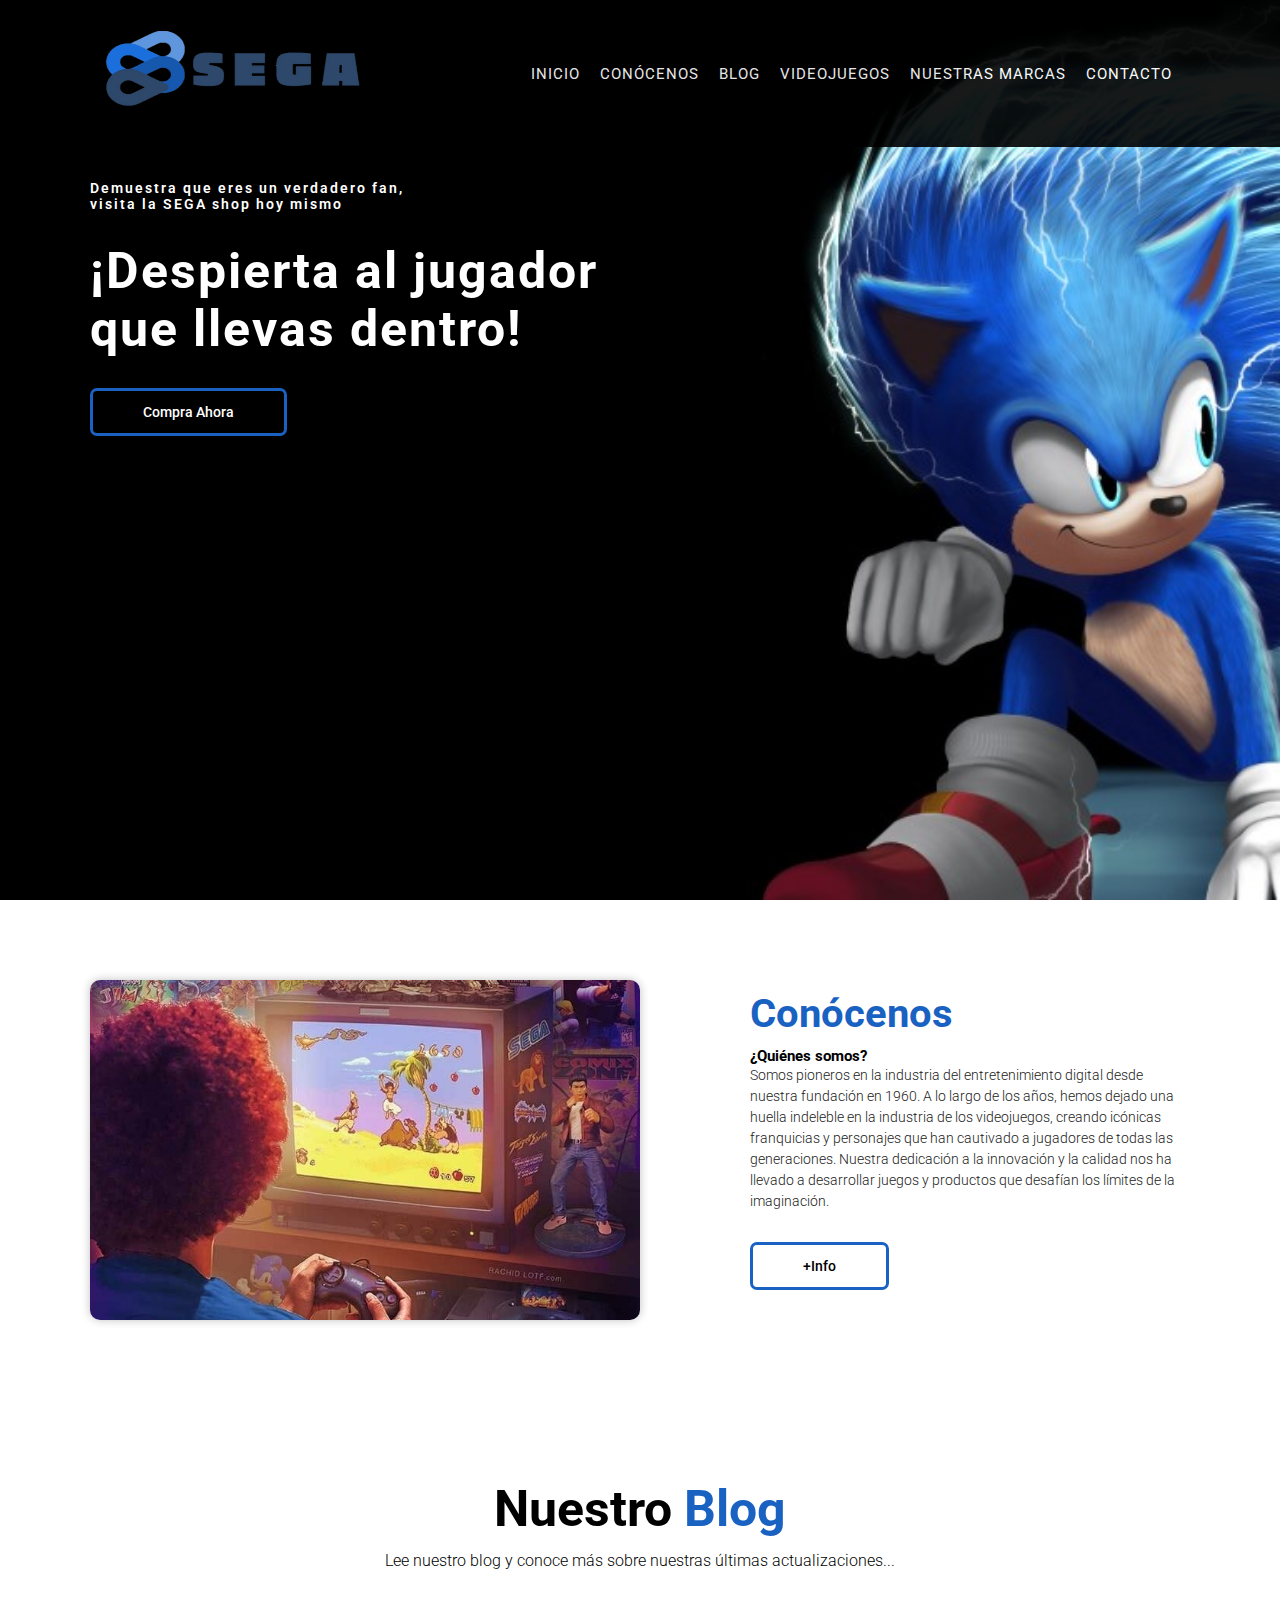
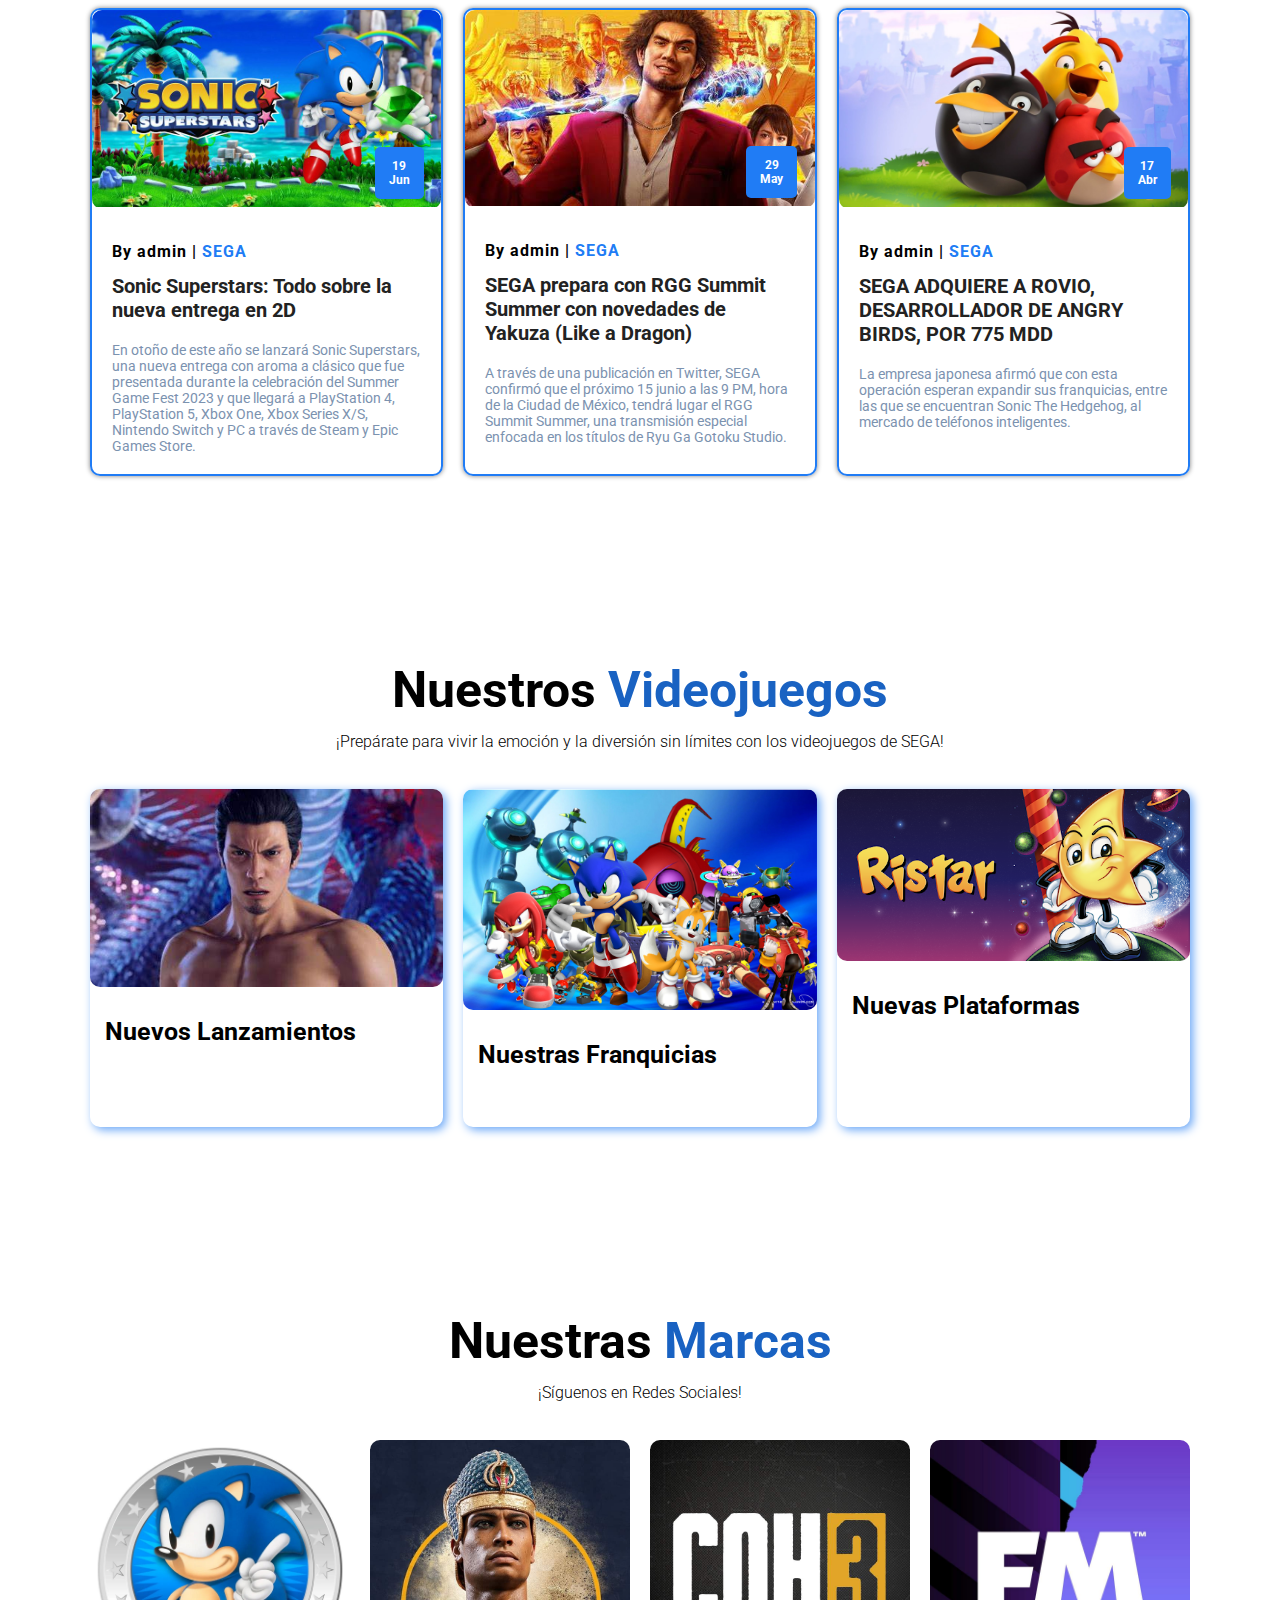
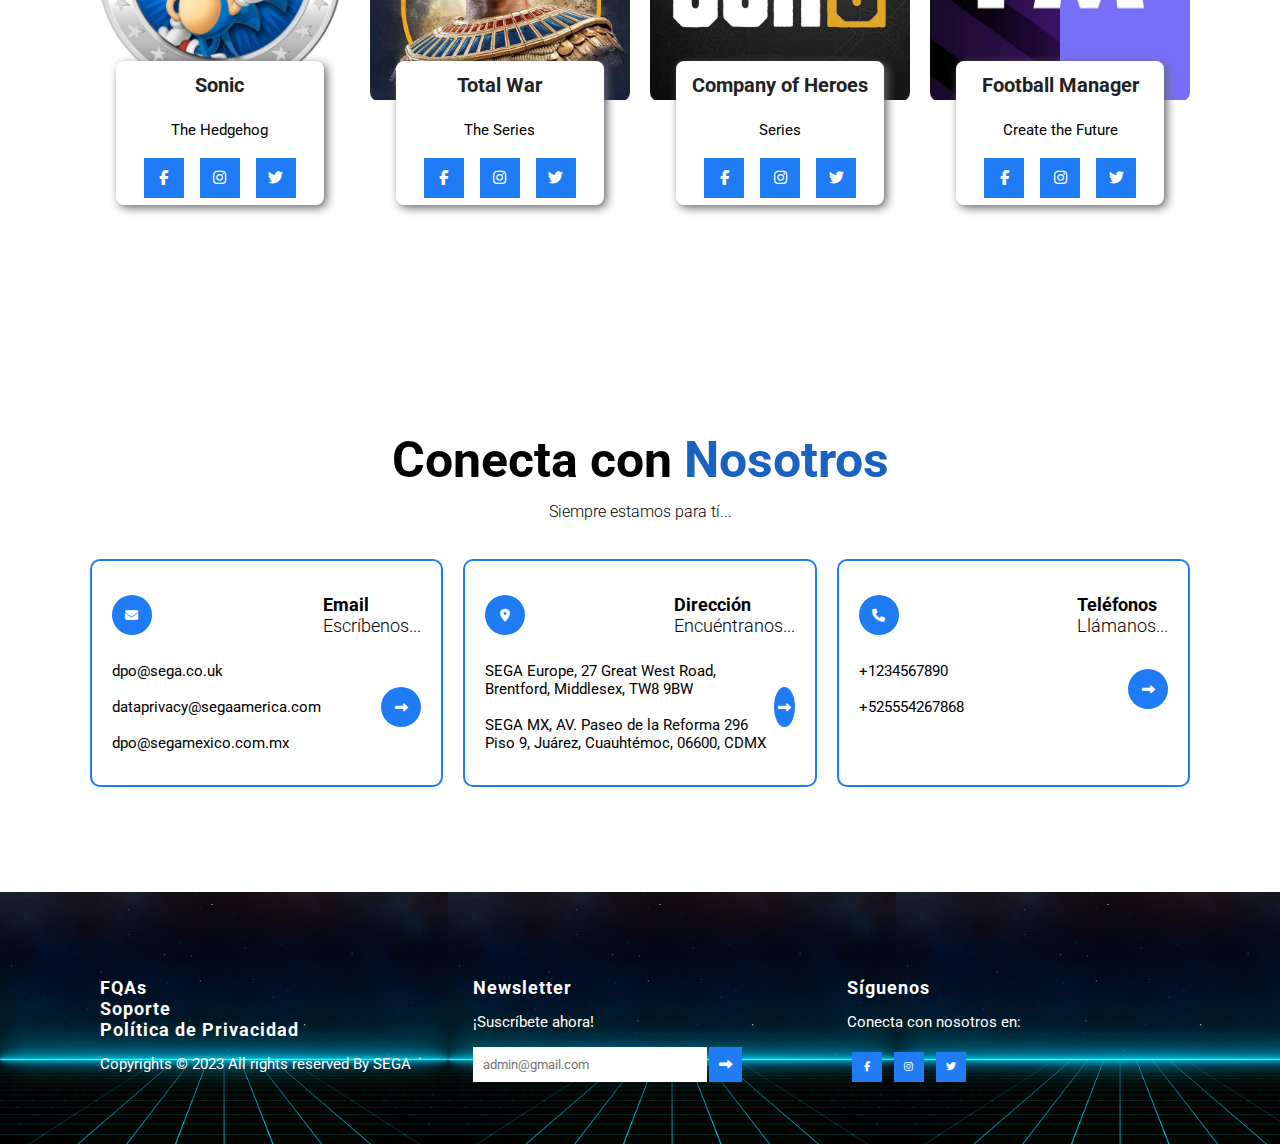
<file: index.html>
<!DOCTYPE html>
<html lang="en">

<head>
    <meta charset="UTF-8">
    <meta http-equiv="X-UA-Compatible" content="IE=edge">
    <meta name="viewport" content="width=device-width, initial-scale=1.0">
    <title>SEGA</title>
    <!-- Custom css -->
    <link rel="stylesheet" href="style.css">
    <!-- Font Awesome Cdn -->
    <link rel="stylesheet" href="https://cdnjs.cloudflare.com/ajax/libs/font-awesome/6.2.1/css/all.min.css" />
</head>

<body>
    <!-- Header Section -->
    <div class="header" id="home">
        <nav id="navbar" style="background-color: black; opacity: calc(0.9);">
             <a href="#home" class="logo"> <img src="img/sega1.png" alt="" width="300" height="100"></a>
            <div class="links" id="nav" >
                <a href="#home">Inicio</a>
                <a href="#about">Conócenos</a>
                <a href="#blog">Blog</a>
                <a href="#service">Videojuegos</a>
                <a href="#team">Nuestras Marcas</a>
                <a href="#contact">Contacto</a>
            </div>
            <div class="fas fa-bars" id="menu-btn" onclick="openmenu()"></div>
            <div class="fa-solid fa-xmark" id="close" onclick="closemenu()"></div>
        </nav>
        <div class="content">
            <h3>Demuestra que eres un verdadero fan, <br> visita la SEGA shop hoy mismo </h3>
            <h1>¡Despierta al jugador<br> que llevas dentro!</h1>
            <button class="btn"><a href="https://shop.sega.com/" style="color: white;"> Compra Ahora</a> </button>
        </div>
    </div>
    <!-- Header Section End -->

    <!-- About Section -->
    <section class="about" id="about">
        <div class="container">
            <div class="image">

            </div>
            <div class="about-content">
                <h1>Conócenos</h1>
                <h2>¿Quiénes somos?</h2>
                <p>Somos pioneros en la industria del entretenimiento digital desde nuestra fundación en 1960. 
                    A lo largo de los años, hemos dejado una huella indeleble en la industria de los videojuegos, 
                    creando icónicas franquicias y personajes que han cautivado a jugadores de todas las generaciones.
                    Nuestra dedicación a la innovación y la calidad nos ha llevado a desarrollar juegos y productos que 
                    desafían los límites de la imaginación. </p>
                <button class="btn" style="color: black;"> <a href="about.html" style="color: black;"> +Info</a></button>

            </div>
        </div>
    </section>
    <!-- About Section End-->

    <!-- Blog Section -->
    <section class="blog" id="blog">
        <h1 class="heading">Nuestro <span>Blog</span></h1>
        <p class="heading-description">Lee nuestro blog y conoce más sobre nuestras últimas actualizaciones...</p>
        <div class="container">
            <div class="post">
                <div class="blog-img">
                    <img src="img/post1.jpg" alt="">
                    <span>19 <br> Jun </span>
                </div>
                <div class="blog-content">
                    <h3>By admin |<span> SEGA</span></h3>
                    <h1>Sonic Superstars: Todo sobre la nueva entrega en 2D</h1>
                    <p>En otoño de este año se lanzará Sonic Superstars, una nueva entrega con aroma a clásico que fue presentada durante la celebración del Summer Game Fest 2023 y que llegará a PlayStation 4, PlayStation 5, Xbox One, Xbox Series X/S, Nintendo Switch y PC a través de Steam y Epic Games Store.</p>
                </div>
            </div>
            <div class="post">
                <div class="blog-img">
                    <img src="img/post2.jpg" alt="">
                    <span>29 <br> May </span>
                </div>
                <div class="blog-content">
                    <h3>By admin |<span> SEGA</span></h3>
                    <h1>SEGA prepara con RGG Summit Summer con novedades de Yakuza (Like a Dragon)</h1>
                    <p>A través de una publicación en Twitter, SEGA confirmó que el próximo 15 junio a las 9 PM, hora de la Ciudad de México, tendrá lugar el RGG Summit Summer, una transmisión especial enfocada en los títulos de Ryu Ga Gotoku Studio.</p>
                </div>
            </div>
            <div class="post">
                <div class="blog-img">
                    <img src="img/post3.jpg" alt="">
                    <span>17 <br> Abr </span>
                </div>
                <div class="blog-content">
                    <h3>By admin |<span> SEGA</span></h3>
                    <h1>SEGA ADQUIERE A ROVIO, DESARROLLADOR DE ANGRY BIRDS, POR 775 MDD</h1>
                    <p>La empresa japonesa afirmó que con esta operación esperan expandir sus franquicias, entre las que se encuentran Sonic The Hedgehog, al mercado de teléfonos inteligentes.</p>
                </div>
            </div>
        </div>
    </section>
    <!-- Blog Section End-->
    <!-- Service Section -->
    <section class="service" id="service">
        <h1 class="heading">Nuestros <span>Videojuegos</span></h1>
        <p class="heading-description">¡Prepárate para vivir la emoción y la diversión sin límites con los videojuegos de SEGA!</p>
        <div class="container">
            <div class="service-box">
                <a href="lanzamientos.html" style="color: black;"><div class="service-img">
                    <img src="img/nuevoslan.jpg" alt="">
                </div>
                <div class="service-content">
                    <h3>Nuevos Lanzamientos</h3>
                    
                </div></a>
            </div>
            <div class="service-box">
                <a href="franquicias.html" style="color: black;"><div class="service-img">
                    <img src="img/franq.jpg" alt="">
                </div>
                <div class="service-content">
                    <h3>Nuestras Franquicias</h3>
                    
                </div></a>
            </div>
            <div class="service-box">
                <a href="plataformas.html" style="color: black;"><div class="service-img">
                    <img src="img/nuevasplat.png" alt="">
                </div>
                <div class="service-content">
                    <h3>Nuevas Plataformas</h3>
                    
                </div></a>
            </div>
            
        </div>
    </section>
    <!-- Service Section End -->



    <!-- Team Section -->

    <section class="team" id="team">
        <h1 class="heading"> Nuestras <span>Marcas</span></h1>
        <p class="heading-description"> ¡Síguenos en Redes Sociales!</p>
        <div class="container">
            <div class="team-box">
                <div class="team-img">
                    <img src="img/sonic.jpg" alt="">
                </div>
                <div class="team-content">
                    <h3>Sonic</h3>
                    <p>The Hedgehog</p>
                    <div class="social">
                        <a href="https://www.facebook.com/Sonic/?mibextid=ZbWKwL"><i class="fa-brands fa-facebook-f"></i></a>
                        <a href="https://instagram.com/sonicthehedgehog?igshid=MzRlODBiNWFlZA=="><i class="fa-brands fa-instagram"></i></a>
                        <a href="https://twitter.com/sonic_hedgehog?t=po4NUPc08AHSq64LmVMCkQ&s=09"><i class="fa-brands fa-twitter"></i></a>
                    </div>
                </div>
            </div>
            <div class="team-box">
                <div class="team-img">
                    <img src="img/total.jpg" alt="">
                </div>
                <div class="team-content">
                    <h3>Total War</h3>
                    <p>The Series</p>
                    <div class="social">
                        <a href="https://www.facebook.com/TotalWar?mibextid=ZbWKwL"><i class="fa-brands fa-facebook-f"></i></a>
                        <a href="https://instagram.com/totalwar?igshid=MzRlODBiNWFlZA=="><i class="fa-brands fa-instagram"></i></a>
                        <a href="https://twitter.com/totalwar?t=tcgBK2Ie68QmaI1EZLv0dg&s=09"><i class="fa-brands fa-twitter"></i></a>
                    </div>
                </div>
            </div>
            <div class="team-box">
                <div class="team-img">
                    <img src="img/company.jpg" alt="">
                </div>
                <div class="team-content">
                    <h3>Company of Heroes</h3>
                    <p>Series</p>
                    <div class="social">
                        <a href="https://www.facebook.com/companyofheroes?mibextid=ZbWKwL"><i class="fa-brands fa-facebook-f"></i></a>
                        <a href="https://instagram.com/companyofheroes?igshid=MzRlODBiNWFlZA=="><i class="fa-brands fa-instagram"></i></a>
                        <a href="https://twitter.com/CompanyOfHeroes?t=QPDjzYPI4_avDxd42eTxaA&s=09"><i class="fa-brands fa-twitter"></i></a>
                    </div>
                </div>
            </div>
            <div class="team-box">
                <div class="team-img">
                    <img src="img/football.jpg" alt="">
                </div>
                <div class="team-content">
                    <h3>Football Manager</h3>
                    <p>Create the Future</p>
                    <div class="social">
                        <a href="https://www.facebook.com/footballmanager?mibextid=ZbWKwL"><i class="fa-brands fa-facebook-f"></i></a>
                        <a href="https://instagram.com/footballmanager?igshid=MzRlODBiNWFlZA=="><i class="fa-brands fa-instagram"></i></a>
                        <a href="https://twitter.com/FootballManager?t=BVrKG6zQOXDz9wdZuq9jEA&s=09"><i class="fa-brands fa-twitter"></i></a>
                    </div>
                </div>
            </div>
        </div>
    </section>
    <!-- Team Section End-->

    <!-- Contact Section  -->
    <section class="contact" id="contact">
        <h1 class="heading">Conecta con <span>Nosotros</span></h1>
        <p class="heading-description">Siempre estamos para tí...</p>
        <div class="container">
            <div class="contact-box">
                <div>
                    <i class="fa-solid fa-envelope"></i>
                    <h2>Email <br> <span>Escríbenos...</span></h2>
                </div>
                <div>
                    <p>dpo@sega.co.uk<br><br>
                    dataprivacy@segaamerica.com<br><br>
                    dpo@segamexico.com.mx</p>
                    <i class="fa-solid fa-right-long"></i>
                </div>
            </div>
            <div class="contact-box">
                <div>
                    <i class="fa-solid fa-location-dot"></i>
                    <h2>Dirección <br> <span>Encuéntranos...</span></h2>
                </div>
                <div>
                    <p>SEGA Europe, 27 Great West Road, Brentford, Middlesex, TW8 9BW <br><br>
                    SEGA MX, AV. Paseo de la Reforma 296 Piso 9, Juárez, Cuauhtémoc, 06600, CDMX</p>
                    <i class="fa-solid fa-right-long"></i>
                </div>
            </div>
            <div class="contact-box">
                <div>
                    <i class="fa-solid fa-phone"></i>
                    <h2>Teléfonos <br> <span>Llámanos...</span></h2>
                </div>
                <div>
                    <p>+1234567890<br><br>
                    +525554267868</p>
                    <i class="fa-solid fa-right-long"></i>
                </div>
            </div>
        </div>
    </section>

    <!-- Contact Section End -->




    <!-- Footer Section -->
    <section class="footer">


        <div class="container">
            <div class="footer-box">
                <h3><a href="https://privacy.sega.com/es/preguntas-frecuentes-y-contacto" style="color: white;">FQAs</a> </h3>
                <h3><a href="https://support.sega.com/hc/en-gb" style="color: white;">Soporte</a> </h3>
                <h3><a href="https://privacy.sega.com/es/politica-de-privacidad-de-sega-europe-limited" style="color: white;">Política de Privacidad</a> </h3>
                <p>Copyrights &copy; 2023 All rights reserved By SEGA</p>

            </div>
            <div class="footer-box">
                <h3>Newsletter</h3>
                <p>¡Suscríbete ahora!</p>
                <form>
                    <input type="email" name="email" placeholder="admin@gmail.com">
                    <button type="submit"><i class="fa-solid fa-right-long"></i></button>
                </form>
            </div>
            <div class="footer-box">
                <h3>Síguenos</h3>
                <p>Conecta con nosotros en:</p>
                <div>
                    <a href="https://www.facebook.com/SEGA?mibextid=ZbWKwL"><i class="fa-brands fa-facebook-f"></i></a>
                    <a href="https://instagram.com/sega?igshid=MzRlODBiNWFlZA=="><i class="fa-brands fa-instagram"></i></a>
                    <a href="https://twitter.com/SEGA?t=4Ne5fxUSOurMR_usuva1FQ&s=09"><i class="fa-brands fa-twitter"></i></a>
                </div>

            </div>
        </div>
    </section>
    <!-- Footer Section End -->

    <script src="script.js"></script>
</body>

</html>
</file>
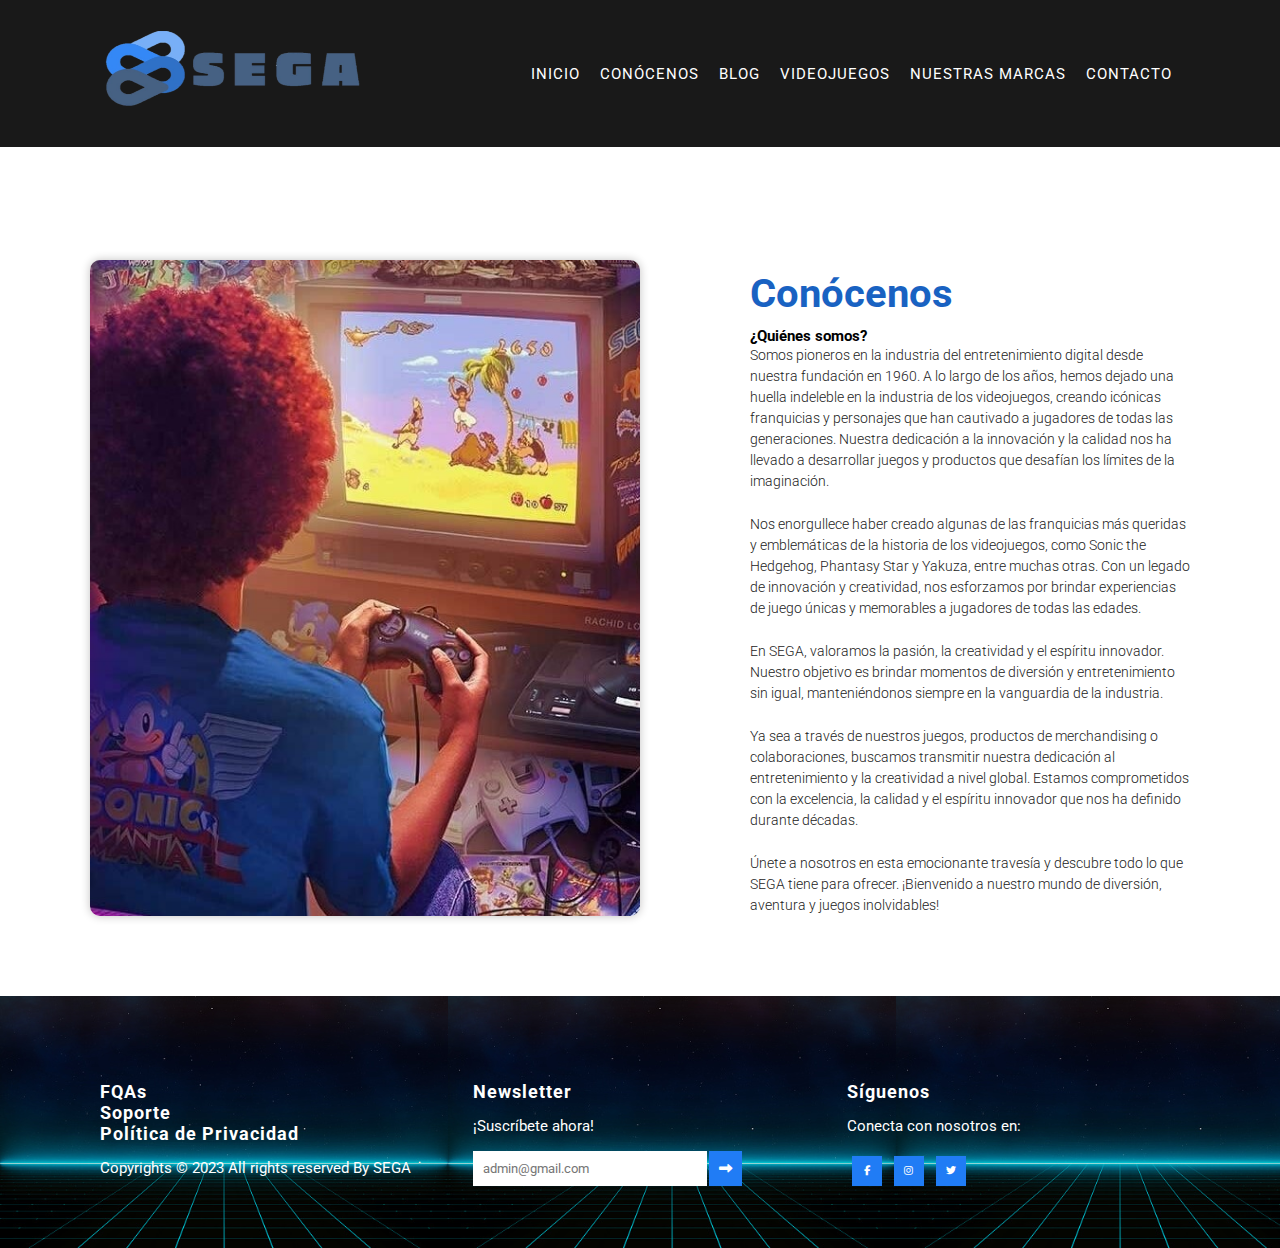
<file: about.html>
<!DOCTYPE html>
<html lang="en">

<head>
    <meta charset="UTF-8">
    <meta http-equiv="X-UA-Compatible" content="IE=edge">
    <meta name="viewport" content="width=device-width, initial-scale=1.0">
    <title>SEGA</title>
    <!-- Custom css -->
    <link rel="stylesheet" href="style.css">
    <!-- Font Awesome Cdn -->
    <link rel="stylesheet" href="https://cdnjs.cloudflare.com/ajax/libs/font-awesome/6.2.1/css/all.min.css" />
</head>

<body>
    <!-- Header Section -->
    <div class="header1" id="home">
        <nav id="navbar" style="background-color: black; opacity: calc(0.9);">
             <a href="index.html" class="logo"> <img src="img/sega1.png" alt="" width="300" height="100"></a>
            <div class="links" id="nav" >
                <a href="index.html">Inicio</a>
                <a href="index.html">Conócenos</a>
                <a href="index.html">Blog</a>
                <a href="index.html">Videojuegos</a>
                <a href="index.html">Nuestras Marcas</a>
                <a href="index.html">Contacto</a>
            </div>
            <div class="fas fa-bars" id="menu-btn" onclick="openmenu()"></div>
            <div class="fa-solid fa-xmark" id="close" onclick="closemenu()"></div>
        </nav>
    </div>
    <!-- Header Section End -->

    <!-- About Section -->
    <section class="about" id="about">
        <div class="container">
            <div class="image">

            </div>
            <div class="about-content">
                <h1>Conócenos</h1>
                <h2>¿Quiénes somos?</h2>
                <p>Somos pioneros en la industria del entretenimiento digital desde nuestra fundación en 1960. 
                    A lo largo de los años, hemos dejado una huella indeleble en la industria de los videojuegos, 
                    creando icónicas franquicias y personajes que han cautivado a jugadores de todas las generaciones.
                    Nuestra dedicación a la innovación y la calidad nos ha llevado a desarrollar juegos y productos que 
                    desafían los límites de la imaginación. </p> <br><br>
                <p>Nos enorgullece haber creado algunas de las franquicias más queridas y emblemáticas de la historia de los videojuegos, como Sonic the Hedgehog, Phantasy Star y Yakuza, entre muchas otras. Con un legado de innovación y creatividad, nos esforzamos por brindar experiencias de juego únicas y memorables a jugadores de todas las edades. </p>
                <br><br><P>En SEGA, valoramos la pasión, la creatividad y el espíritu innovador. Nuestro objetivo es brindar momentos de diversión y entretenimiento sin igual, manteniéndonos siempre en la vanguardia de la industria.</P>
                <br><br><p>Ya sea a través de nuestros juegos, productos de merchandising o colaboraciones, buscamos transmitir nuestra dedicación al entretenimiento y la creatividad a nivel global. Estamos comprometidos con la excelencia, la calidad y el espíritu innovador que nos ha definido durante décadas.</p>
                <br><br><P>Únete a nosotros en esta emocionante travesía y descubre todo lo que SEGA tiene para ofrecer. ¡Bienvenido a nuestro mundo de diversión, aventura y juegos inolvidables!</P>
            </div>
        </div>
    </section>
    <!-- About Section End-->

   


    <!-- Footer Section -->
    <section class="footer">


        <div class="container">
            <div class="footer-box">
                <h3><a href="https://privacy.sega.com/es/preguntas-frecuentes-y-contacto" style="color: white;">FQAs</a> </h3>
                <h3><a href="https://support.sega.com/hc/en-gb" style="color: white;">Soporte</a> </h3>
                <h3><a href="https://privacy.sega.com/es/politica-de-privacidad-de-sega-europe-limited" style="color: white;">Política de Privacidad</a> </h3>
                <p>Copyrights &copy; 2023 All rights reserved By SEGA</p>

            </div>
            <div class="footer-box">
                <h3>Newsletter</h3>
                <p>¡Suscríbete ahora!</p>
                <form>
                    <input type="email" name="email" placeholder="admin@gmail.com">
                    <button type="submit"><i class="fa-solid fa-right-long"></i></button>
                </form>
            </div>
            <div class="footer-box">
                <h3>Síguenos</h3>
                <p>Conecta con nosotros en:</p>
                <div>
                    <a href="https://www.facebook.com/SEGA?mibextid=ZbWKwL"><i class="fa-brands fa-facebook-f"></i></a>
                    <a href="https://instagram.com/sega?igshid=MzRlODBiNWFlZA=="><i class="fa-brands fa-instagram"></i></a>
                    <a href="https://twitter.com/SEGA?t=4Ne5fxUSOurMR_usuva1FQ&s=09"><i class="fa-brands fa-twitter"></i></a>
                </div>

            </div>
        </div>
    </section>
    <!-- Footer Section End -->

    <script src="script.js"></script>
</body>

</html>
</file>
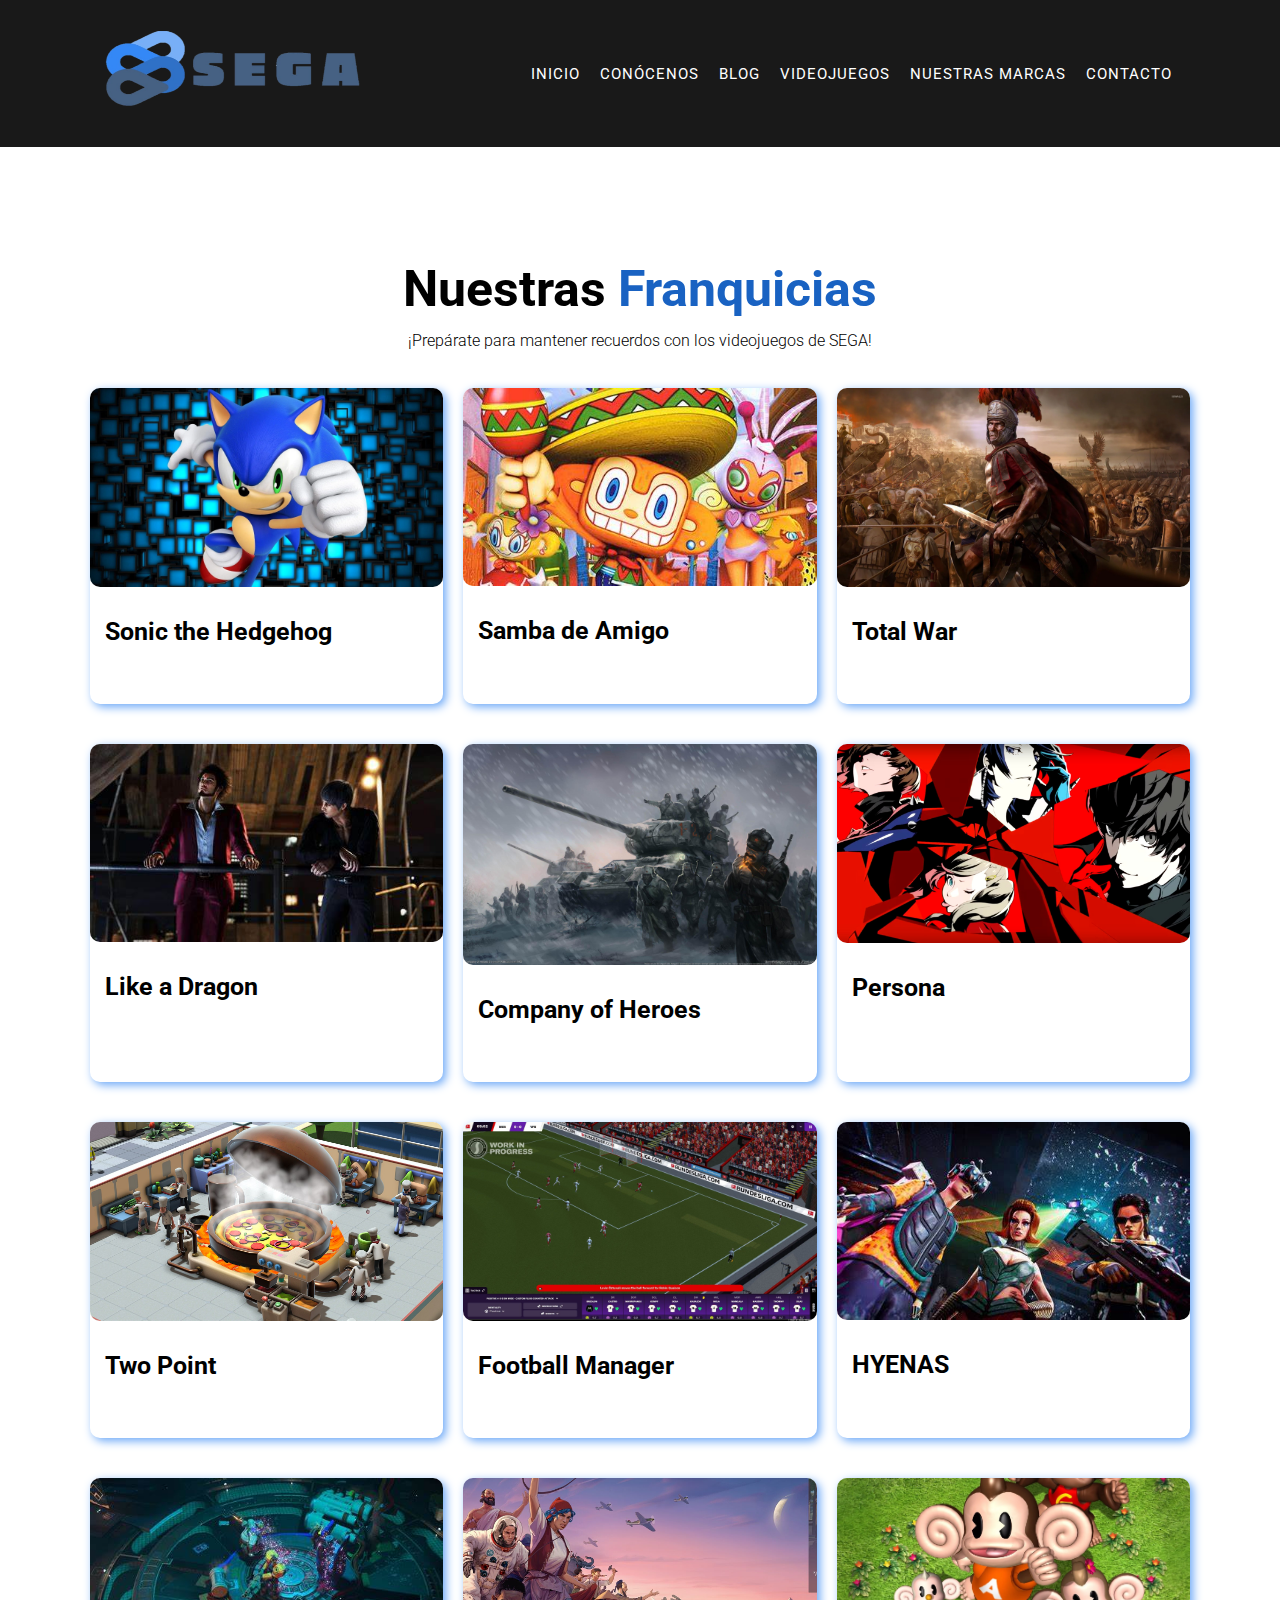
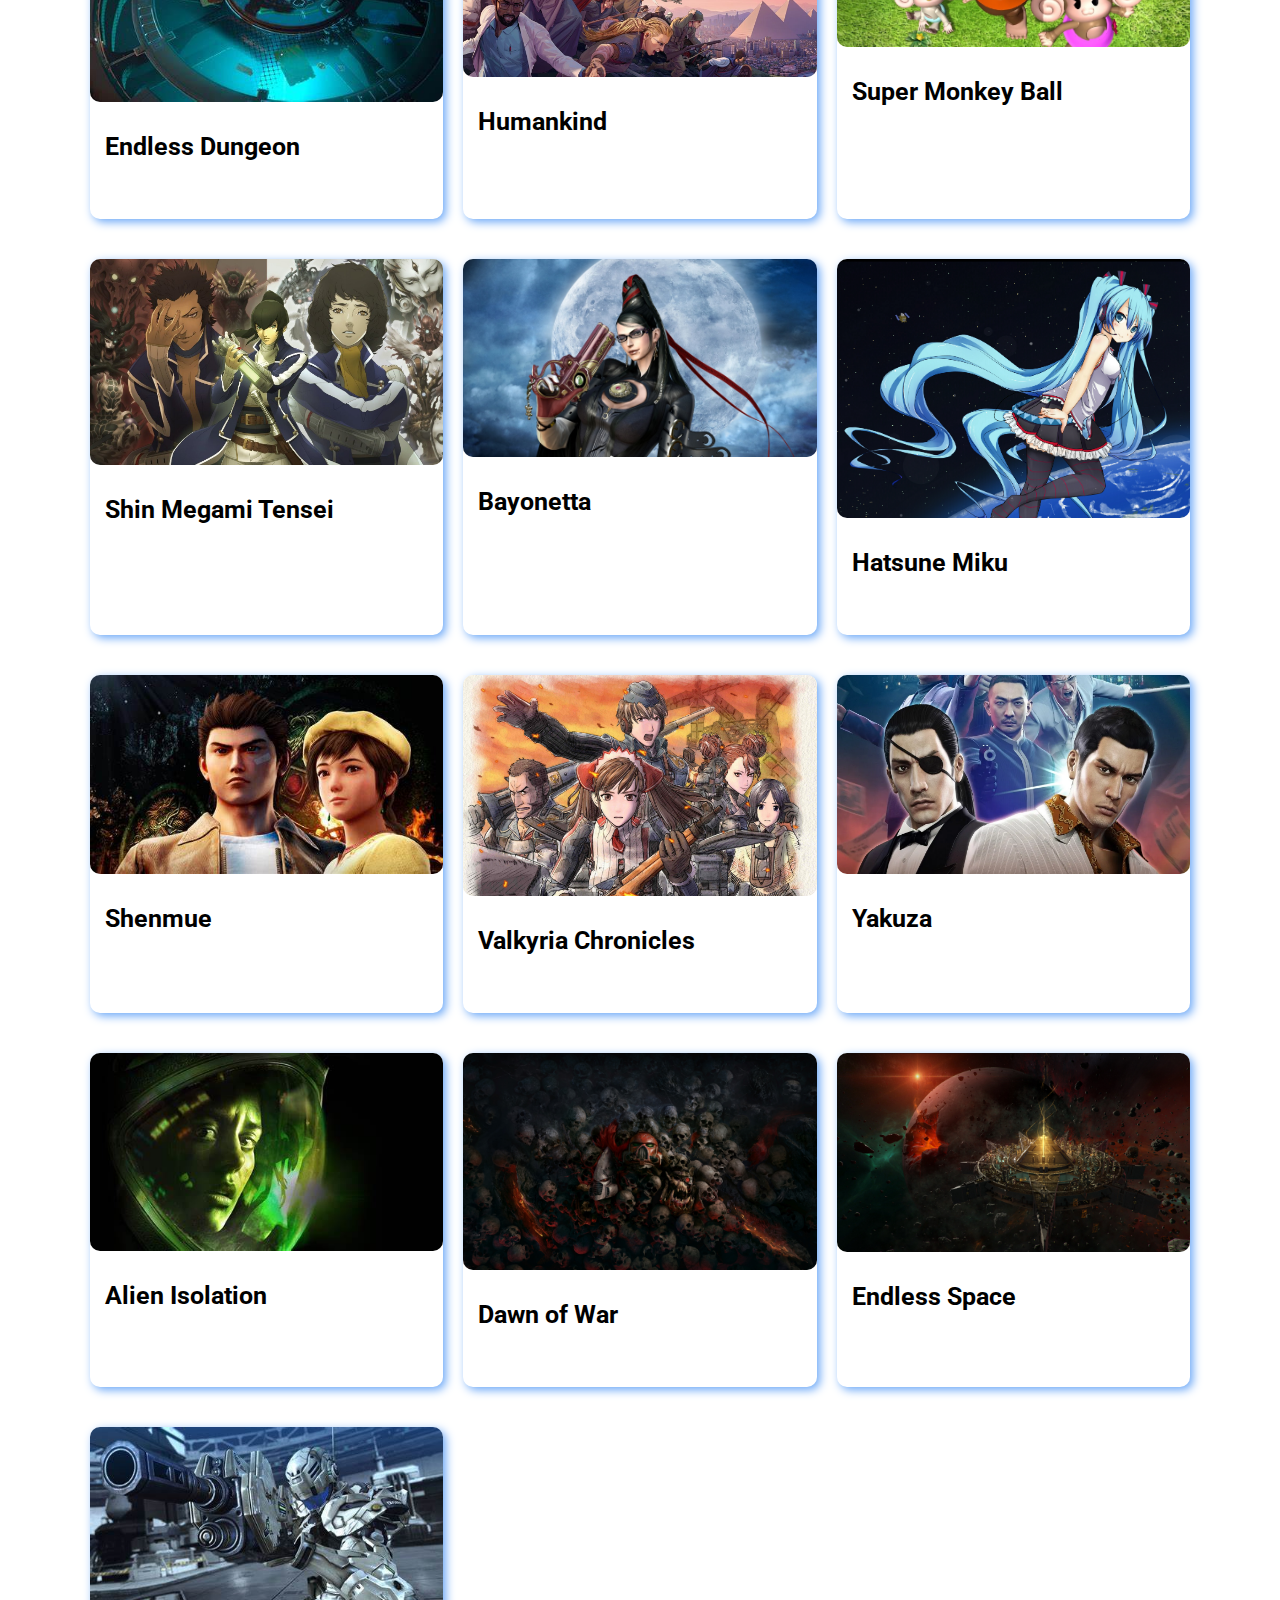
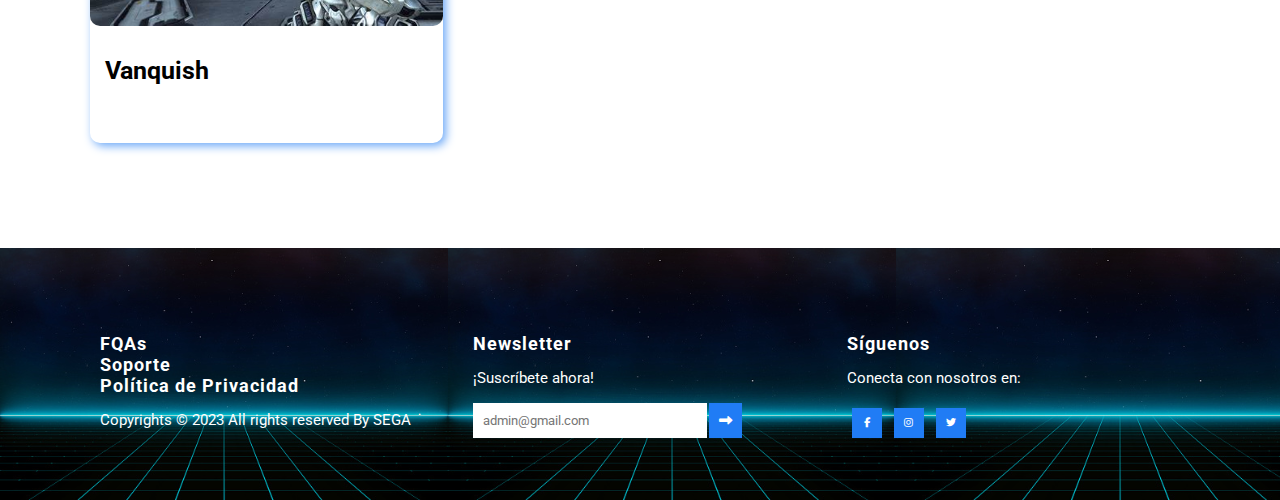
<file: franquicias.html>
<!DOCTYPE html>
<html lang="en">

<head>
    <meta charset="UTF-8">
    <meta http-equiv="X-UA-Compatible" content="IE=edge">
    <meta name="viewport" content="width=device-width, initial-scale=1.0">
    <title>SEGA</title>
    <!-- Custom css -->
    <link rel="stylesheet" href="style.css">
    <!-- Font Awesome Cdn -->
    <link rel="stylesheet" href="https://cdnjs.cloudflare.com/ajax/libs/font-awesome/6.2.1/css/all.min.css" />
</head>

<body>
    <!-- Header Section -->
    <div class="header1" id="home">
        <nav id="navbar" style="background-color: black; opacity: calc(0.9);">
             <a href="index.html #home" class="logo"> <img src="img/sega1.png" alt="" width="300" height="100"></a>
            <div class="links" id="nav" >
                <a href="index.html #home">Inicio</a>
                <a href="index.html #about">Conócenos</a>
                <a href="index.html #blog">Blog</a>
                <a href="index.html #service">Videojuegos</a>
                <a href="index.html #team">Nuestras Marcas</a>
                <a href="index.html #contact">Contacto</a>
            </div>
            <div class="fas fa-bars" id="menu-btn" onclick="openmenu()"></div>
            <div class="fa-solid fa-xmark" id="close" onclick="closemenu()"></div>
        </nav>
    </div>
    <!-- Header Section End -->

    <!-- Service Section -->
    <section class="service" id="service">
        <h1 class="heading">Nuestras <span>Franquicias</span></h1>
        <p class="heading-description">¡Prepárate para mantener recuerdos con los videojuegos de SEGA!</p>

          <div class="container">
            <div class="service-box">
                <div class="service-img">
                    <img src="img/sonic.webp" alt="">
                </div>
                <div class="service-content">
                    <h3>Sonic the Hedgehog</h3>
                    
                </div>
            </div>
            <div class="service-box">
                <div class="service-img">
                    <img src="img/samba.jpg" alt="">
                </div>
                <div class="service-content">
                    <h3>Samba de Amigo</h3>
                    
                </div>
            </div>
            <div class="service-box">
                <div class="service-img">
                    <img src="img/war.webp" alt="">
                </div>
                <div class="service-content">
                    <h3>Total War</h3>
                    
                </div>
            </div>
            <div class="service-box">
                <div class="service-img">
                    <img src="img/dragon.jpg" alt="">
                </div>
                <div class="service-content">
                    <h3>Like a Dragon</h3>
                    
                </div>
            </div>
            <div class="service-box">
                <div class="service-img">
                    <img src="img/compa.jpg" alt="">
                </div>
                <div class="service-content">
                    <h3>Company of Heroes</h3>
                    
                </div>
            </div>
            <div class="service-box">
                <div class="service-img">
                    <img src="img/persona.jpg" alt="">
                </div>
                <div class="service-content">
                    <h3>Persona</h3>
                    
                </div>
            </div>
            <div class="service-box">
                <div class="service-img">
                    <img src="img/two.jpg" alt="">
                </div>
                <div class="service-content">
                    <h3>Two Point</h3>
                    
                </div>
            </div>
            <div class="service-box">
                <div class="service-img">
                    <img src="img/foot.jpg" alt="">
                </div>
                <div class="service-content">
                    <h3>Football Manager</h3>
                    
                </div>
            </div>
            <div class="service-box">
                <div class="service-img">
                    <img src="img/hyenas.jpg" alt="">
                </div>
                <div class="service-content">
                    <h3>HYENAS</h3>
                    
                </div>
            </div>
            <div class="service-box">
                <div class="service-img">
                    <img src="img/dugeon.jpg" alt="">
                </div>
                <div class="service-content">
                    <h3>Endless Dungeon</h3>
                    
                </div>
            </div>
            <div class="service-box">
                <div class="service-img">
                    <img src="img/human.jpg" alt="">
                </div>
                <div class="service-content">
                    <h3>Humankind</h3>
                    
                </div>
            </div>
            <div class="service-box">
                <div class="service-img">
                    <img src="img/monkey.webp" alt="">
                </div>
                <div class="service-content">
                    <h3>Super Monkey Ball</h3>
                    
                </div>
            </div>
            <div class="service-box">
                <div class="service-img">
                    <img src="img/shin.jpg" alt="">
                </div>
                <div class="service-content">
                    <h3>Shin Megami Tensei</h3>
                    
                </div>
            </div>
            <div class="service-box">
                <div class="service-img">
                    <img src="img/bayo.jpg" alt="">
                </div>
                <div class="service-content">
                    <h3>Bayonetta</h3>
                    
                </div>
            </div>
            <div class="service-box">
                <div class="service-img">
                    <img src="img/miku.jpg" alt="">
                </div>
                <div class="service-content">
                    <h3>Hatsune Miku</h3>
                    
                </div>
            </div>
            <div class="service-box">
                <div class="service-img">
                    <img src="img/shen.jpg" alt="">
                </div>
                <div class="service-content">
                    <h3>Shenmue</h3>
                    
                </div>
            </div>
            <div class="service-box">
                <div class="service-img">
                    <img src="img/valk.jpg" alt="">
                </div>
                <div class="service-content">
                    <h3>Valkyria Chronicles</h3>
                    
                </div>
            </div>
            <div class="service-box">
                <div class="service-img">
                    <img src="img/yaku.webp" alt="">
                </div>
                <div class="service-content">
                    <h3>Yakuza</h3>
                    
                </div>
            </div>
            <div class="service-box">
                <div class="service-img">
                    <img src="img/alien.jpg" alt="">
                </div>
                <div class="service-content">
                    <h3>Alien Isolation</h3>
                    
                </div>
            </div>
            <div class="service-box">
                <div class="service-img">
                    <img src="img/dawn.jpg" alt="">
                </div>
                <div class="service-content">
                    <h3>Dawn of War</h3>
                    
                </div>
            </div>
            <div class="service-box">
                <div class="service-img">
                    <img src="img/space.jpg" alt="">
                </div>
                <div class="service-content">
                    <h3>Endless Space</h3>
                    
                </div>
            </div>
            <div class="service-box">
                <div class="service-img">
                    <img src="img/vanquish.jpg" alt="">
                </div>
                <div class="service-content">
                    <h3>Vanquish</h3>
                    
                </div>
            </div>
        </div>
    </section>
    <!-- Service Section End -->

   


    <!-- Footer Section -->
    <section class="footer">


        <div class="container">
            <div class="footer-box">
                <h3><a href="https://privacy.sega.com/es/preguntas-frecuentes-y-contacto" style="color: white;">FQAs</a> </h3>
                <h3><a href="https://support.sega.com/hc/en-gb" style="color: white;">Soporte</a> </h3>
                <h3><a href="https://privacy.sega.com/es/politica-de-privacidad-de-sega-europe-limited" style="color: white;">Política de Privacidad</a> </h3>
                <p>Copyrights &copy; 2023 All rights reserved By SEGA</p>

            </div>
            <div class="footer-box">
                <h3>Newsletter</h3>
                <p>¡Suscríbete ahora!</p>
                <form>
                    <input type="email" name="email" placeholder="admin@gmail.com">
                    <button type="submit"><i class="fa-solid fa-right-long"></i></button>
                </form>
            </div>
            <div class="footer-box">
                <h3>Síguenos</h3>
                <p>Conecta con nosotros en:</p>
                <div>
                    <a href="https://www.facebook.com/SEGA?mibextid=ZbWKwL"><i class="fa-brands fa-facebook-f"></i></a>
                    <a href="https://instagram.com/sega?igshid=MzRlODBiNWFlZA=="><i class="fa-brands fa-instagram"></i></a>
                    <a href="https://twitter.com/SEGA?t=4Ne5fxUSOurMR_usuva1FQ&s=09"><i class="fa-brands fa-twitter"></i></a>
                </div>

            </div>
        </div>
    </section>
    <!-- Footer Section End -->

    <script src="script.js"></script>
</body>

</html>
</file>
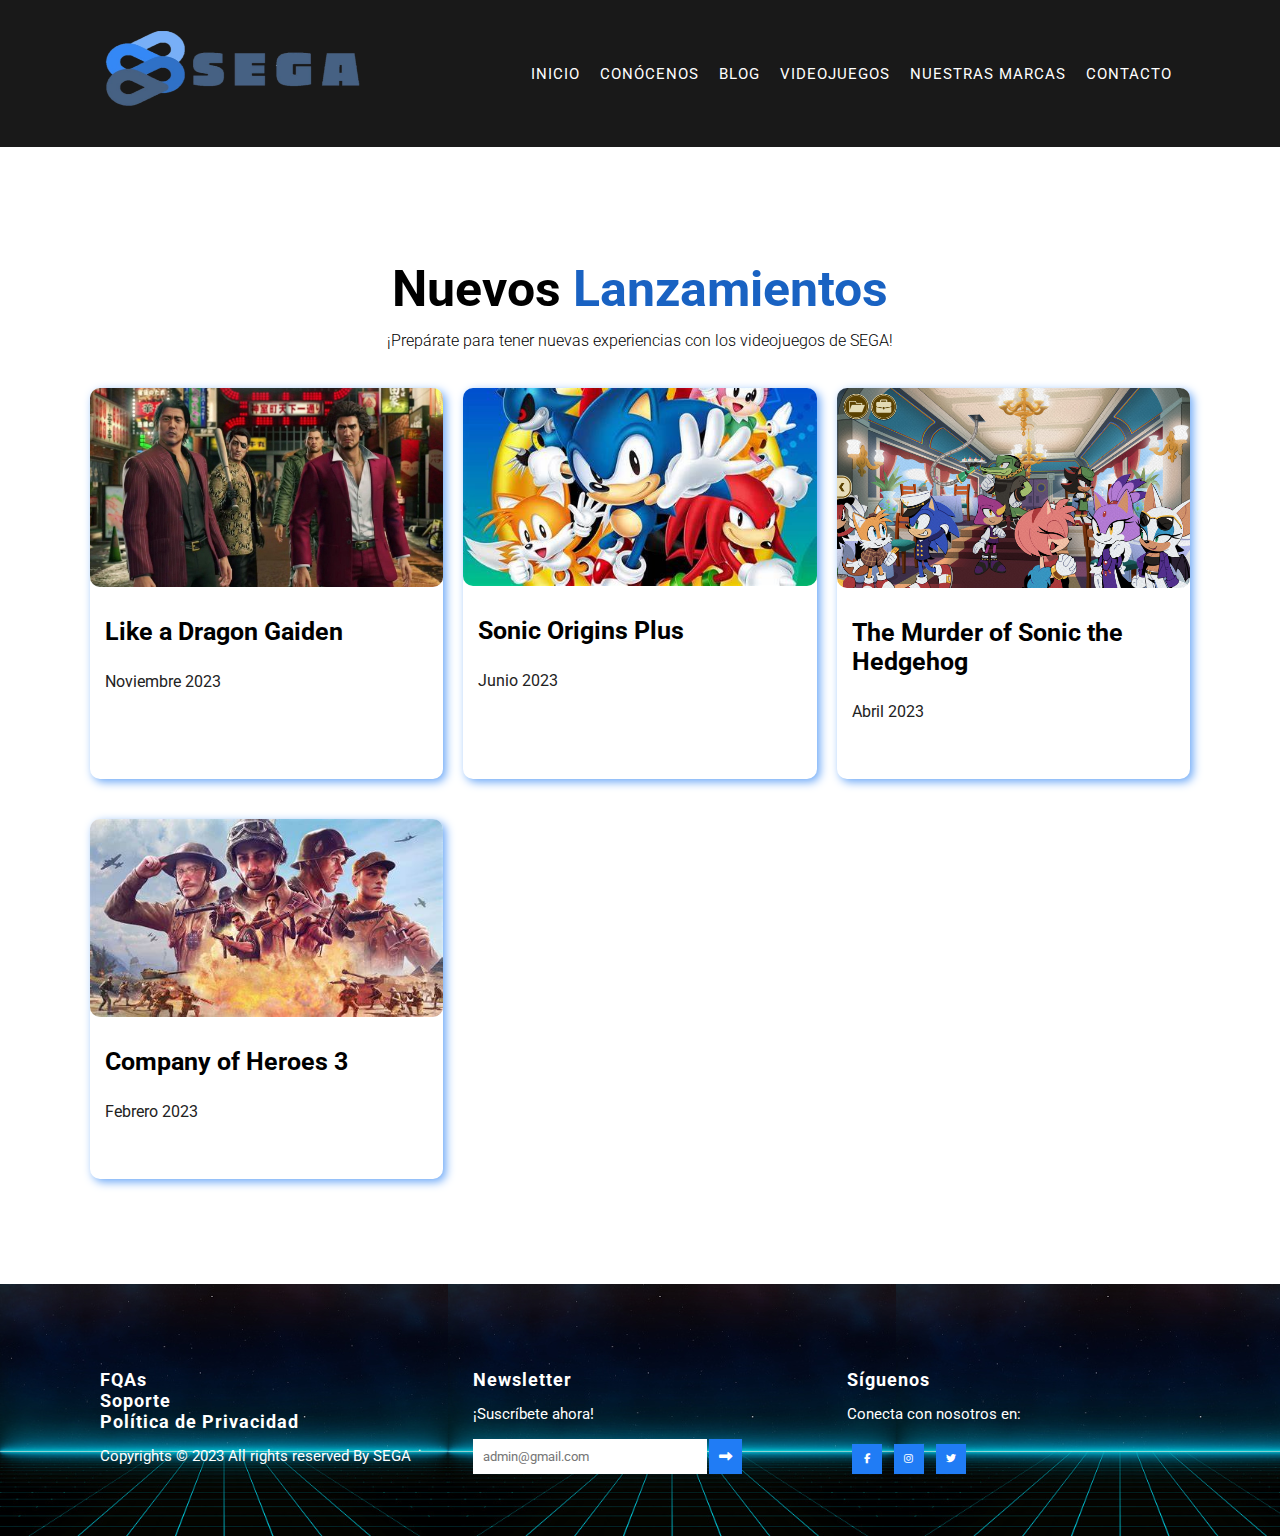
<file: lanzamientos.html>
<!DOCTYPE html>
<html lang="en">

<head>
    <meta charset="UTF-8">
    <meta http-equiv="X-UA-Compatible" content="IE=edge">
    <meta name="viewport" content="width=device-width, initial-scale=1.0">
    <title>SEGA</title>
    <!-- Custom css -->
    <link rel="stylesheet" href="style.css">
    <!-- Font Awesome Cdn -->
    <link rel="stylesheet" href="https://cdnjs.cloudflare.com/ajax/libs/font-awesome/6.2.1/css/all.min.css" />
</head>

<body>
    <!-- Header Section -->
    <div class="header1" id="home">
        <nav id="navbar" style="background-color: black; opacity: calc(0.9);">
             <a href="index.html #home" class="logo"> <img src="img/sega1.png" alt="" width="300" height="100"></a>
            <div class="links" id="nav" >
                <a href="index.html #home">Inicio</a>
                <a href="index.html #about">Conócenos</a>
                <a href="index.html #blog">Blog</a>
                <a href="index.html #service">Videojuegos</a>
                <a href="index.html #team">Nuestras Marcas</a>
                <a href="index.html #contact">Contacto</a>
            </div>
            <div class="fas fa-bars" id="menu-btn" onclick="openmenu()"></div>
            <div class="fa-solid fa-xmark" id="close" onclick="closemenu()"></div>
        </nav>
    </div>
    <!-- Header Section End -->

    <!-- Service Section -->
    <section class="service" id="service">
        <h1 class="heading">Nuevos <span>Lanzamientos</span></h1>
        <p class="heading-description">¡Prepárate para tener nuevas experiencias con los videojuegos de SEGA!</p>
        <div class="container">
            <div class="service-box">
                <div class="service-img">
                    <img src="img/gaiden.jpg" alt="">
                </div>
                <div class="service-content">
                    <h3>Like a Dragon Gaiden</h3>
                    <p>Noviembre 2023</p>
                </div>
            </div>
            <div class="service-box">
                <div class="service-img">
                    <img src="img/origin.jpg" alt="">
                </div>
                <div class="service-content">
                    <h3>Sonic Origins Plus</h3>
                    <p>Junio 2023</p>
                </div>
            </div>
            <div class="service-box">
                <div class="service-img">
                    <img src="img/murder.jpg" alt="">
                </div>
                <div class="service-content">
                    <h3>The Murder of Sonic the Hedgehog</h3>
                    <p>Abril 2023</p>
                </div>
            </div>
            <div class="service-box">
                <div class="service-img">
                    <img src="img/heroes.jpg" alt="">
                </div>
                <div class="service-content">
                    <h3>Company of Heroes 3</h3>
                    <p>Febrero 2023</p>
                </div>
            </div>
        </div>
    </section>
    <!-- Service Section End -->

   


    <!-- Footer Section -->
    <section class="footer">


        <div class="container">
            <div class="footer-box">
                <h3><a href="https://privacy.sega.com/es/preguntas-frecuentes-y-contacto" style="color: white;">FQAs</a> </h3>
                <h3><a href="https://support.sega.com/hc/en-gb" style="color: white;">Soporte</a> </h3>
                <h3><a href="https://privacy.sega.com/es/politica-de-privacidad-de-sega-europe-limited" style="color: white;">Política de Privacidad</a> </h3>
                <p>Copyrights &copy; 2023 All rights reserved By SEGA</p>

            </div>
            <div class="footer-box">
                <h3>Newsletter</h3>
                <p>¡Suscríbete ahora!</p>
                <form>
                    <input type="email" name="email" placeholder="admin@gmail.com">
                    <button type="submit"><i class="fa-solid fa-right-long"></i></button>
                </form>
            </div>
            <div class="footer-box">
                <h3>Síguenos</h3>
                <p>Conecta con nosotros en:</p>
                <div>
                    <a href="https://www.facebook.com/SEGA?mibextid=ZbWKwL"><i class="fa-brands fa-facebook-f"></i></a>
                    <a href="https://instagram.com/sega?igshid=MzRlODBiNWFlZA=="><i class="fa-brands fa-instagram"></i></a>
                    <a href="https://twitter.com/SEGA?t=4Ne5fxUSOurMR_usuva1FQ&s=09"><i class="fa-brands fa-twitter"></i></a>
                </div>

            </div>
        </div>
    </section>
    <!-- Footer Section End -->

    <script src="script.js"></script>
</body>

</html>
</file>
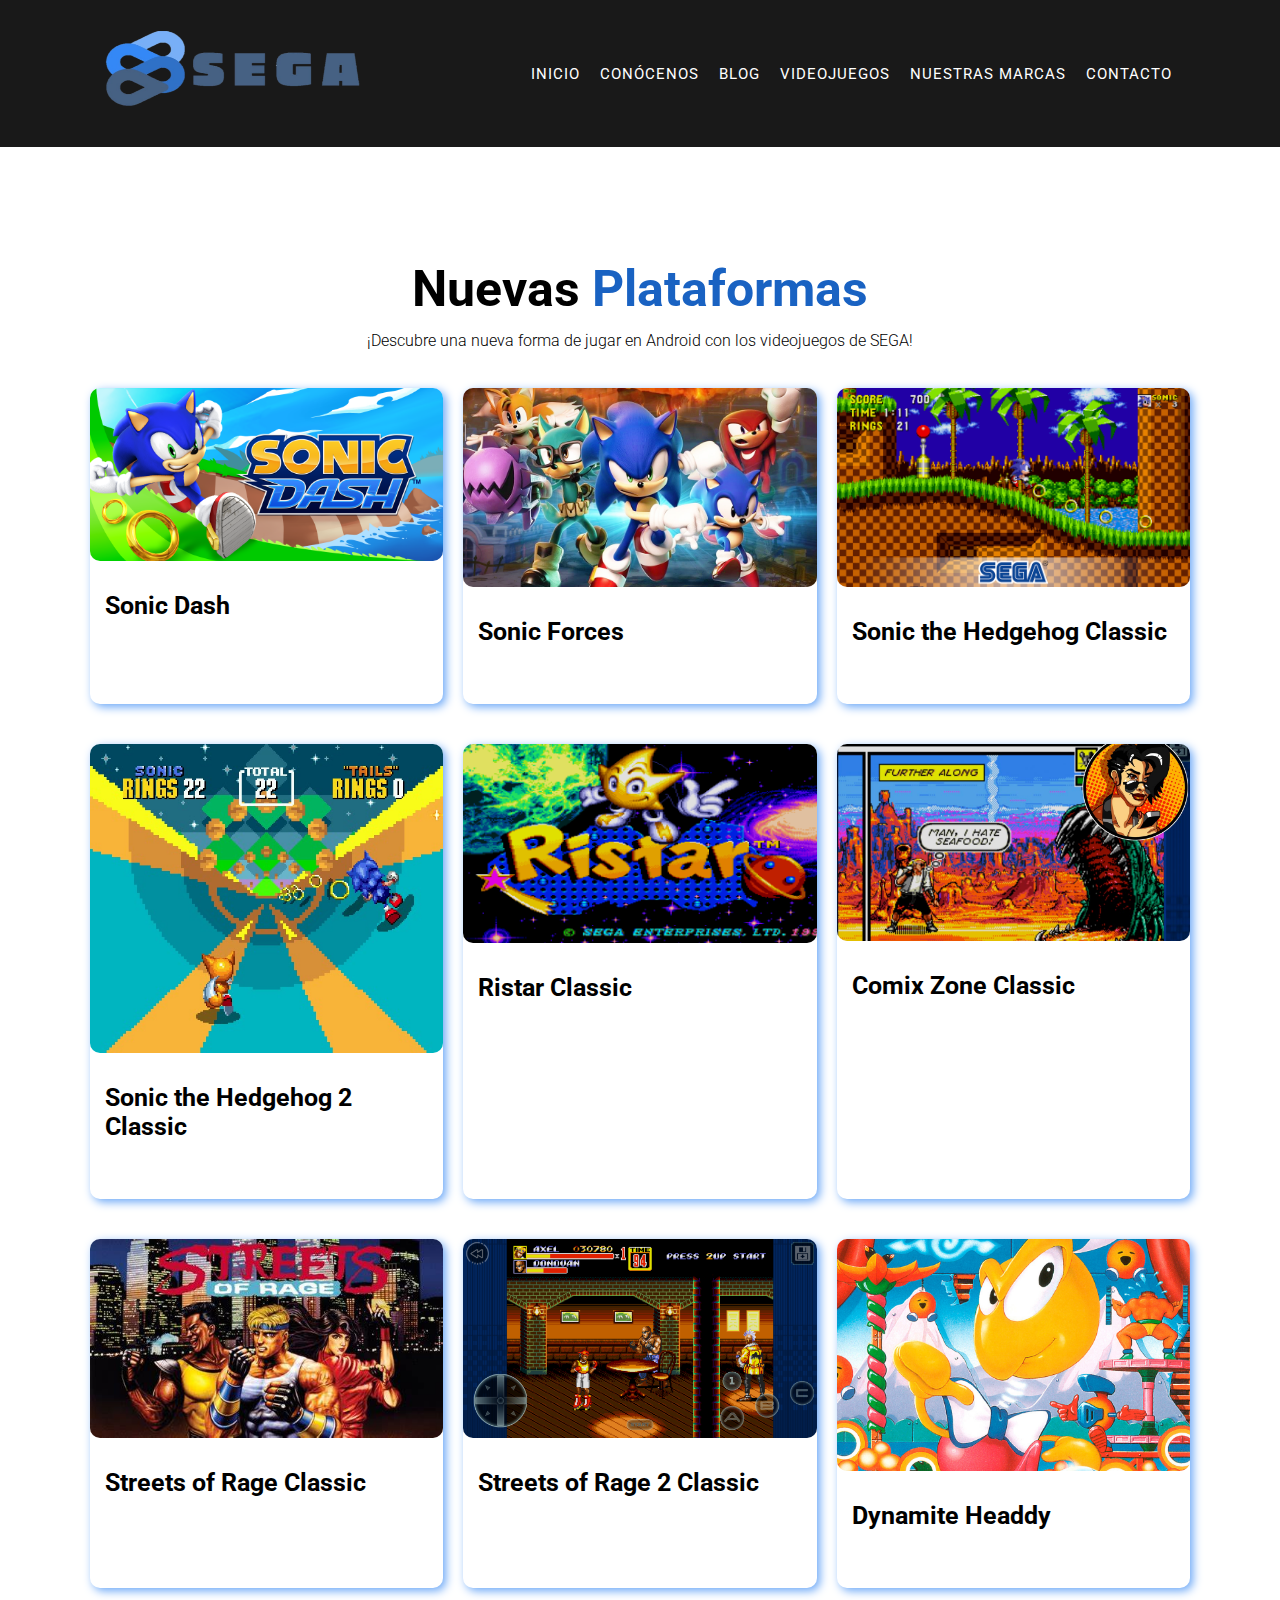
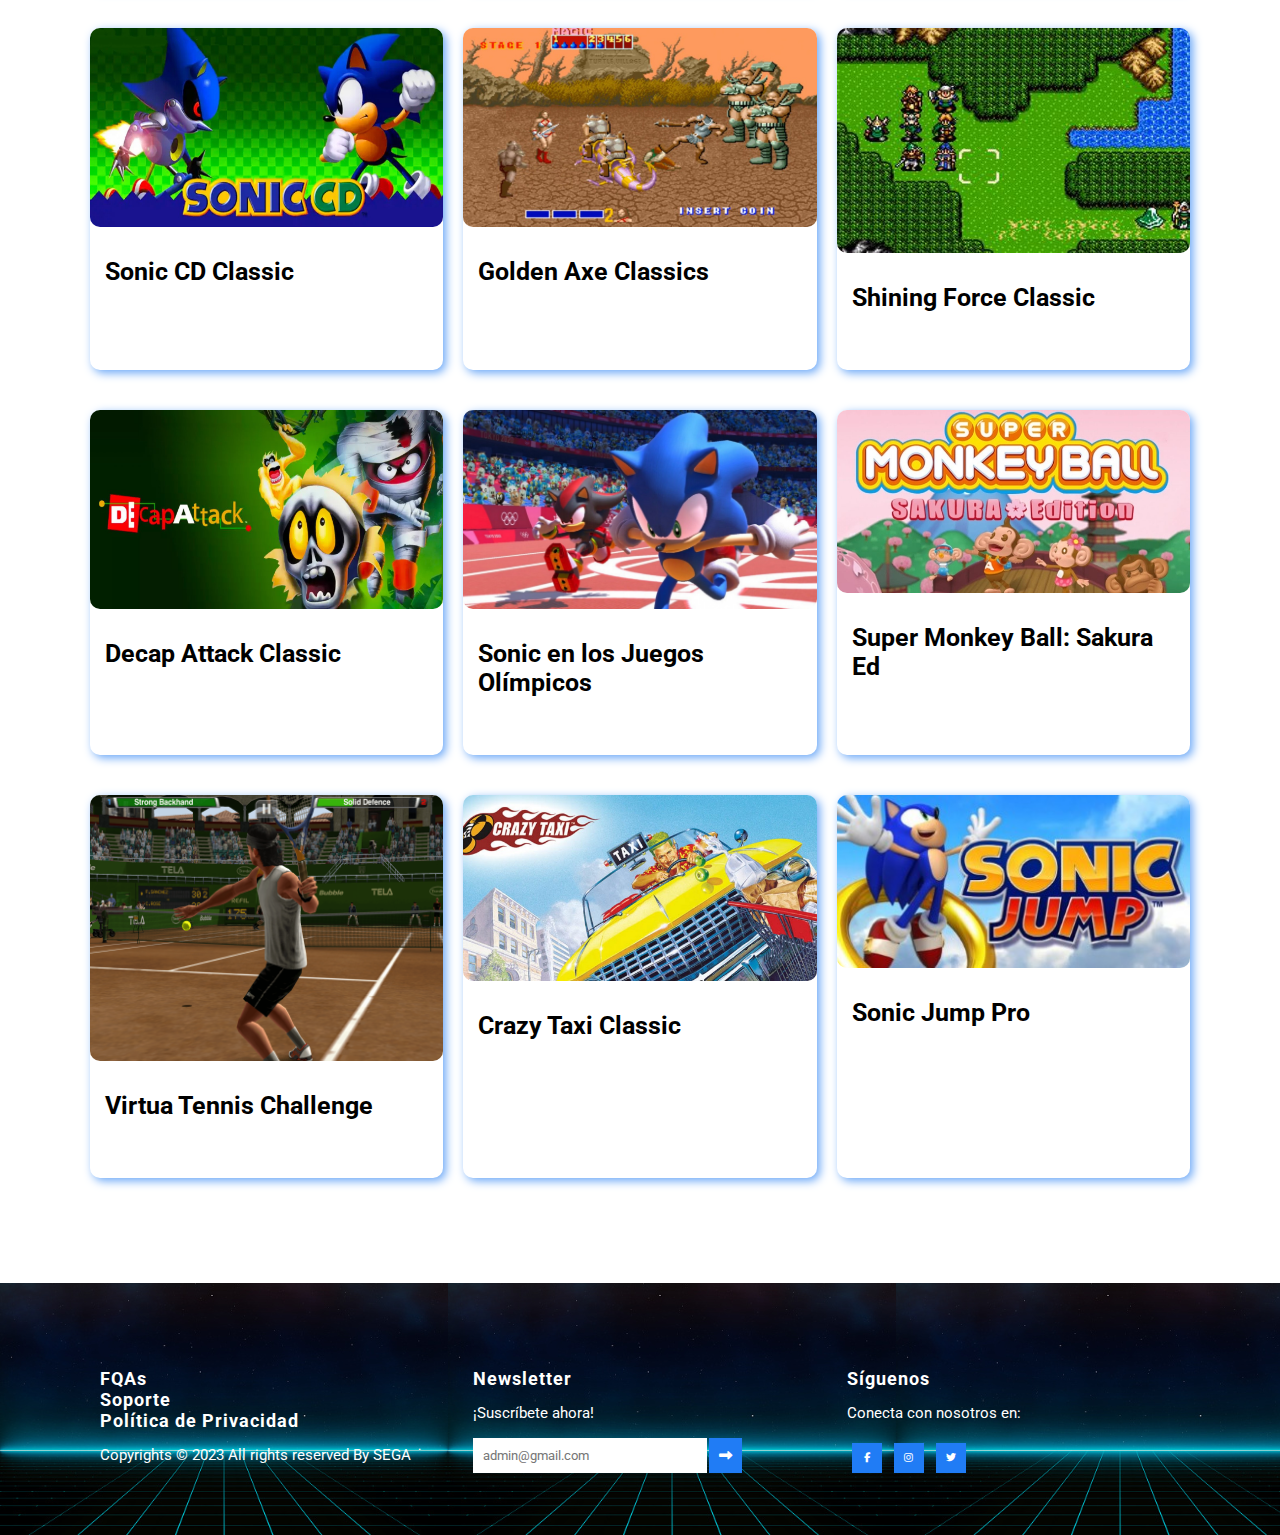
<file: plataformas.html>
<!DOCTYPE html>
<html lang="en">

<head>
    <meta charset="UTF-8">
    <meta http-equiv="X-UA-Compatible" content="IE=edge">
    <meta name="viewport" content="width=device-width, initial-scale=1.0">
    <title>SEGA</title>
    <!-- Custom css -->
    <link rel="stylesheet" href="style.css">
    <!-- Font Awesome Cdn -->
    <link rel="stylesheet" href="https://cdnjs.cloudflare.com/ajax/libs/font-awesome/6.2.1/css/all.min.css" />
</head>

<body>
    <!-- Header Section -->
    <div class="header1" id="home">
        <nav id="navbar" style="background-color: black; opacity: calc(0.9);">
             <a href="index.html #home" class="logo"> <img src="img/sega1.png" alt="" width="300" height="100"></a>
            <div class="links" id="nav" >
                <a href="index.html #home">Inicio</a>
                <a href="index.html #about">Conócenos</a>
                <a href="index.html #blog">Blog</a>
                <a href="index.html #service">Videojuegos</a>
                <a href="index.html #team">Nuestras Marcas</a>
                <a href="index.html #contact">Contacto</a>
            </div>
            <div class="fas fa-bars" id="menu-btn" onclick="openmenu()"></div>
            <div class="fa-solid fa-xmark" id="close" onclick="closemenu()"></div>
        </nav>
    </div>
    <!-- Header Section End -->

    <!-- Service Section -->
    <section class="service" id="service">
        <h1 class="heading">Nuevas  <span>Plataformas</span></h1>
        <p class="heading-description">¡Descubre una nueva forma de jugar en Android con los videojuegos de SEGA!</p>

          <div class="container">
            <div class="service-box">
                <div class="service-img">
                    <img src="img/dash.png" alt="">
                </div>
                <div class="service-content">
                    <h3>Sonic Dash</h3>
                    
                </div>
            </div>
            <div class="service-box">
                <div class="service-img">
                    <img src="img/for.jpg" alt="">
                </div>
                <div class="service-content">
                    <h3>Sonic Forces</h3>
                    
                </div>
            </div>
            <div class="service-box">
                <div class="service-img">
                    <img src="img/s1.png" alt="">
                </div>
                <div class="service-content">
                    <h3>Sonic the Hedgehog Classic</h3>
                    
                </div>
            </div>
            <div class="service-box">
                <div class="service-img">
                    <img src="img/s2.jpg" alt="">
                </div>
                <div class="service-content">
                    <h3>Sonic the Hedgehog 2 Classic</h3>
                    
                </div>
            </div>
            <div class="service-box">
                <div class="service-img">
                    <img src="img/ristar.webp" alt="">
                </div>
                <div class="service-content">
                    <h3>Ristar Classic</h3>
                    
                </div>
            </div>
            <div class="service-box">
                <div class="service-img">
                    <img src="img/Comix-Zone-Classic-download-PC.jpg" alt="">
                </div>
                <div class="service-content">
                    <h3>Comix Zone Classic</h3>
                    
                </div>
            </div>
            <div class="service-box">
                <div class="service-img">
                    <img src="img/rage.jpg" alt="">
                </div>
                <div class="service-content">
                    <h3>Streets of Rage Classic</h3>
                    
                </div>
            </div>
            <div class="service-box">
                <div class="service-img">
                    <img src="img/rage2.png" alt="">
                </div>
                <div class="service-content">
                    <h3>Streets of Rage 2 Classic</h3>
                    
                </div>
            </div>
            <div class="service-box">
                <div class="service-img">
                    <img src="img/dyna.jpg" alt="">
                </div>
                <div class="service-content">
                    <h3>Dynamite Headdy</h3>
                    
                </div>
            </div>
            <div class="service-box">
                <div class="service-img">
                    <img src="img/cd.jpg" alt="">
                </div>
                <div class="service-content">
                    <h3>Sonic CD Classic</h3>
                    
                </div>
            </div>
            <div class="service-box">
                <div class="service-img">
                    <img src="img/axe.jpg" alt="">
                </div>
                <div class="service-content">
                    <h3>Golden Axe Classics</h3>
                    
                </div>
            </div>
            <div class="service-box">
                <div class="service-img">
                    <img src="img/force.jpg" alt="">
                </div>
                <div class="service-content">
                    <h3>Shining Force Classic</h3>
                    
                </div>
            </div>
            <div class="service-box">
                <div class="service-img">
                    <img src="img/decap.jpg" alt="">
                </div>
                <div class="service-content">
                    <h3>Decap Attack Classic</h3>
                    
                </div>
            </div>
            <div class="service-box">
                <div class="service-img">
                    <img src="img/olim.jpg" alt="">
                </div>
                <div class="service-content">
                    <h3>Sonic en los Juegos Olímpicos</h3>
                    
                </div>
            </div>
            <div class="service-box">
                <div class="service-img">
                    <img src="img/ed.webp" alt="">
                </div>
                <div class="service-content">
                    <h3>Super Monkey Ball: Sakura Ed</h3>
                    
                </div>
            </div>
            <div class="service-box">
                <div class="service-img">
                    <img src="img/tennis.png" alt="">
                </div>
                <div class="service-content">
                    <h3>Virtua Tennis Challenge</h3>
                    
                </div>
            </div>
            <div class="service-box">
                <div class="service-img">
                    <img src="img/taxi.jpg" alt="">
                </div>
                <div class="service-content">
                    <h3>Crazy Taxi Classic</h3>
                    
                </div>
            </div>
            <div class="service-box">
                <div class="service-img">
                    <img src="img/jump.jpg" alt="">
                </div>
                <div class="service-content">
                    <h3>Sonic Jump Pro</h3>
                    
                </div>
            </div>
            
        </div>
    </section>
    <!-- Service Section End -->

   


    <!-- Footer Section -->
    <section class="footer">


        <div class="container">
            <div class="footer-box">
                <h3><a href="https://privacy.sega.com/es/preguntas-frecuentes-y-contacto" style="color: white;">FQAs</a> </h3>
                <h3><a href="https://support.sega.com/hc/en-gb" style="color: white;">Soporte</a> </h3>
                <h3><a href="https://privacy.sega.com/es/politica-de-privacidad-de-sega-europe-limited" style="color: white;">Política de Privacidad</a> </h3>
                <p>Copyrights &copy; 2023 All rights reserved By SEGA</p>

            </div>
            <div class="footer-box">
                <h3>Newsletter</h3>
                <p>¡Suscríbete ahora!</p>
                <form>
                    <input type="email" name="email" placeholder="admin@gmail.com">
                    <button type="submit"><i class="fa-solid fa-right-long"></i></button>
                </form>
            </div>
            <div class="footer-box">
                <h3>Síguenos</h3>
                <p>Conecta con nosotros en:</p>
                <div>
                    <a href="https://www.facebook.com/SEGA?mibextid=ZbWKwL"><i class="fa-brands fa-facebook-f"></i></a>
                    <a href="https://instagram.com/sega?igshid=MzRlODBiNWFlZA=="><i class="fa-brands fa-instagram"></i></a>
                    <a href="https://twitter.com/SEGA?t=4Ne5fxUSOurMR_usuva1FQ&s=09"><i class="fa-brands fa-twitter"></i></a>
                </div>

            </div>
        </div>
    </section>
    <!-- Footer Section End -->

    <script src="script.js"></script>
</body>

</html>
</file>
<file: style.css>
/* google font */

@import url('https://fonts.googleapis.com/css2?family=Roboto:wght@100;300;400;500;700&display=swap');



:root {
    --font-heading:  #1962C2;
    --para-font: #7b92af;
    --black: #222222;
    --bg: #207CF5;
    --white: #fff;
}

* {
    font-family: 'Roboto', sans-serif;
    margin: 0;
    padding: 0;
    box-sizing: border-box;
    outline: none;
    border: none;
    text-decoration: none;
    text-transform: none;
    transition: 0.2s linear;
}

html {
    font-size: 62.5%;
    overflow-x: hidden;
    scroll-behavior: smooth;
    scroll-padding-top: 9rem;
}

.header {
    width: 100%;
    height: 100vh;
    background: url(./img/header-bg.jpg);
    background-repeat: no-repeat;
    background-size: cover;
    
}
.header1 {
    width: 100%;
    height: 20vh;
    
}
section {
    padding: 8rem 7%;
}

nav {
    display: flex;
    align-items: center;
    justify-content: space-between;
    padding: 2rem 7%;
    position: fixed;
    top: 0;
    left: 0;
    right: 0;
    z-index: 10000;
}

.logo {
    font-size: 3rem;
    font-weight: 700;
    color: var(--white);
}

.logo span {
    color: var(--bg);
}

nav .links a {
    color: var(--white);
    font-size: 1.5rem;
    margin-right: 1.8rem;
    text-transform: uppercase;
    letter-spacing: 0.1rem;
    position: relative;
}

nav .links a:after {
    content: '';
    width: 0%;
    height: 2px;
    background: var(--bg);
    position: absolute;
    left: 0;
    bottom: -12px;
    transition: 0.4s;
}

nav .links a:hover::after {
    width: 100%;
}

nav #menu-btn,
nav #close {
    color: var(--white);
    font-size: 2.5rem;
    cursor: pointer;
    display: none;
}

.header .content {
    padding: 150px 7%;
    color: var(--white);
}

.header .content h3 {
    font-size: 1.4rem;
    font-weight: 600;
    letter-spacing: 2px;
    padding: 3rem 0;
}

.header .content h1 {
    font-size: 5rem;
    letter-spacing: 2px;
}

.btn {
    padding: 1.3rem 5rem;
    margin: 3rem 0;
    cursor: pointer;
    color: var(--white);
    font-size: 1.4rem;
    font-weight: 500;
    border: 0.3rem solid var(--font-heading);
    border-radius: 7px;
    background: none;
    transition: all linear 0.5s;

}

.btn:hover {
    background: var(--bg);
    color: var(--white);
    transform: translate(0px, -3px);
}


.nav-change {
    background: rgba(0, 0, 0, 0.9);
}

.about .container {
    display: flex;
    justify-content: space-between;
}


.about .container .image {
    flex-basis: 50%;
    background: url(./img/about.jpg);
    background-size: cover;
    background-repeat: no-repeat;
    padding: 16rem 0;
    border-radius: 10px;
    display: flex;
    justify-content: center;
    align-items: center;
    box-shadow: 0px 0px 10px 0px rgb(195, 193, 193);
}

.about .container .about-content {
    flex-basis: 40%;
}

.about .container .about-content h1 {
    font-size: 4rem;
    color: var(--font-heading);
    padding: 1rem 0;
}

.about .container .about-content h3 {
    color: var(--black);
    font-size: 1.3rem;
    font-weight: 600;
    letter-spacing: 1px;
    padding: 1rem 0;
}

.about .container .about-content p {
    font-size: 1.4rem;
    font-weight: 300;
    color: var(--black);
    line-height: 1.5;
}


.heading {
    font-size: 5rem;
    text-align: center;
}

.heading span {
    color: var(--font-heading);
}

.heading-description {
    text-align: center;
    padding: 1.3rem 0;
    font-size: 1.6rem;
    font-weight: 300;
}

.blog .container {
    display: grid;
    grid-template-columns: repeat(auto-fit, minmax(28rem, 1fr));
    gap: 2rem;
    padding: 2.5rem 0;
}

.blog .container .post {
    border: 0.2rem solid var(--bg);
    border-radius: 10px;
    height: auto;
    cursor: pointer;
    box-shadow: 0px 0px 5px 0px grey;
    transition: 0.4s linear all;
}

.blog .container .post:hover {
    transform: translate(0px, -5px);
}

.blog .container .post .blog-img {
    width: 100%;
    height: auto;
    overflow: hidden;
    position: relative;
    border-radius: 10px;
}

.blog .container .post .blog-img img {
    width: 100%;
    height: auto;
}

.blog .container .post .blog-content {
    padding: 2rem;
}

.blog .container .post .blog-content h3 {
    font-size: 1.6rem;
    padding: 1.3rem 0;
    letter-spacing: 0.1rem;
}

.blog .container .post .blog-content h3 span {
    color: var(--bg);
}

.blog .container .post .blog-content h1 {
    font-size: 2rem;
    color: var(--black);
    padding-bottom: 2rem;
}

.blog .container .post .blog-content p {
    font-size: 1.4rem;
    color: var(--para-font);
}

.blog .container .post:hover img {
    transform: scale(1.1);
}

.blog .container .post .blog-img span {
    position: absolute;
    background: var(--bg);
    bottom: 5%;
    right: 5%;
    padding: 1.2rem 1.4rem;
    color: var(--white);
    text-align: center;
    font-size: 1.2rem;
    font-weight: bold;
    border-radius: 5px;
}


.service .container {
    display: grid;
    grid-template-columns: repeat(auto-fit, minmax(28rem, 1fr));
    gap: 2rem;
    padding: 2.5rem 0;
    grid-row-gap: 4rem;
}

.service .container .service-box {
    background: var(--white);
    height: auto;
    cursor: pointer;
    box-shadow: 3px 3px 10px #6AA7F7;
    padding-bottom: 3rem;
    border-radius: 10px;
}

.service .container .service-box img {
    width: 100%;
    border-radius: 10px;
}

.service .container .service-box .service-content {
    padding: 1.5rem;
}

.service .container .service-box .service-content h3 {
    font-size: 2.5rem;
    padding: 1.3rem 0;
}

.service .container .service-box .service-content p {
    font-size: 1.6rem;
    padding: 1.3rem 0;
    font-weight: 400;
    color: var(--black);
}

.service .container .service-box:hover {
    transform: translateY(-1rem);
}

.team .container {
    display: grid;
    grid-template-columns: repeat(auto-fit, minmax(25rem, 1fr));
    gap: 2rem;
    padding: 2.5rem 0;
}

.team .container .team-box {
    width: auto;
    cursor: pointer;
}

.team .container .team-box .team-img {
    width: 100%;
    height: auto;
    overflow: hidden;
    border-radius: 1rem;
    transition: all linear 0.5s;
}

.team .container .team-box .team-img:hover {
    box-shadow: 0px 0px 10px 0px #7b92af;
}

.team .container .team-box .team-img img {
    width: 100%;
}

.team .container .team-box .team-img:hover img {
    transform: scale(1.1);
}

.team .container .team-box .team-content {
    box-shadow: 3px 3px 10px #686a6f;
    text-align: center;
    width: 80%;
    position: relative;
    top: -10%;
    z-index: 2;
    background: var(--white);
    left: 10%;
    border-radius: 0.8rem;
}

.team .container .team-box .team-content h3 {
    font-size: 2rem;
    color: var(--black);
    padding: 1.2rem 0;

}

.team .container .team-box .team-content p {
    font-size: 1.5rem;
    padding: 1.2rem 0;
}

.team .container .team-box .team-content .social a {
    display: inline-block;
    margin: 0.7rem;
    width: 4rem;
    height: 4rem;
    background: var(--bg);
    color: var(--white);
    line-height: 4rem;
    font-size: 1.5rem;
}

.team .container .team-box .team-content .social a:hover {
    border-radius: 100%;
}

.team .container .team-box:hover .team-content {
    transform: translateY(-1rem);
}





.contact .container {
    display: grid;
    grid-template-columns: repeat(auto-fit, minmax(30rem, 1fr));
    gap: 2rem;
    padding: 2.5rem 0;

}

.contact .container .contact-box {
    border: 0.2rem solid var(--bg);
    border-radius: 1rem;
    padding: 2rem;
    cursor: pointer;
}

.contact .container .contact-box div {
    display: flex;
    justify-content: space-between;
    align-items: center;
    padding: 1.3rem 0;
}

.contact .container .contact-box div i {
    width: 4rem;
    height: 4rem;
    background: var(--bg);
    color: var(--white);
    text-align: center;
    font-size: 1.3rem;
    line-height: 4rem;
    border-radius: 100%;
}

.contact .container .contact-box div h2 {
    font-size: 1.8rem;

}

.contact .container .contact-box div h2 span {
    font-weight: 300;

}

.contact .container .contact-box div p {
    font-size: 1.5rem;
}

.contact .container .contact-box:hover {
    background: #6AA7F7;
    color: var(--white);
}

.footer {
    width: 100%;
    height:auto;
    background: url(./img/footer-bg.jpg) ;
    background-size:contain;
    background-repeat:repeat;
    padding-top: 5rem;
    padding-bottom: 2rem;
}

.footer .container {
    display: grid;
    grid-template-columns: repeat(auto-fit, minmax(30rem, 1fr));
    gap: 2rem;
    padding: 2.5rem 0;
}

.footer .container .footer-box {
    padding: 1rem;
}

.footer .container .footer-box h3 {
    color: var(--white);
    font-size: 1.8rem;
    letter-spacing: 0.1rem;
}

.footer .container .footer-box p {
    color: var(--white);
    font-size: 1.5rem;
    line-height: 2.5rem;
    font-weight: 400;
    padding: 1.2rem 0;
}

.footer .container .footer-box form input {
    width: 70%;
    padding: 1rem;
}

.footer .container .footer-box p a {
    color: var(--bg);
}

.footer .container .footer-box form button {
    background: var(--bg);
    color: var(--white);
    padding: 1rem;
    cursor: pointer;
}

.footer .container .footer-box div a {
    margin: 0.5rem;
    color: var(--white);
    display: inline-block;
    width: 3rem;
    height: 3rem;
    line-height: 3rem;
    text-align: center;
    background: var(--bg);
}


@media only screen and (max-width: 991px) {
    html {
        font-size: 55%;

    }

    nav {
        padding: 3rem 3rem;
    }

    .content {
        text-align: center;
    }
}


@media only screen and (max-width: 768px) {


    nav #menu-btn {
        display: inline-block;
    }

    nav .links {
        position: absolute;
        top: 100%;
        left: -100%;
        width: 100%;
        height: 100vh;
        background: #eee;
        transition: 0.5s;
        background: black;
    }

    nav .links a {
        display: block;
        padding: 1.5rem;
        margin: 1rem;
        font-size: 1.5rem;
        font-weight: 600;
        color: var(--white);
        text-align: center;
    }

    .about .container {
        flex-direction: column;
    }

    .about .container .about-content {
        text-align: center;
    }
}
</file>
